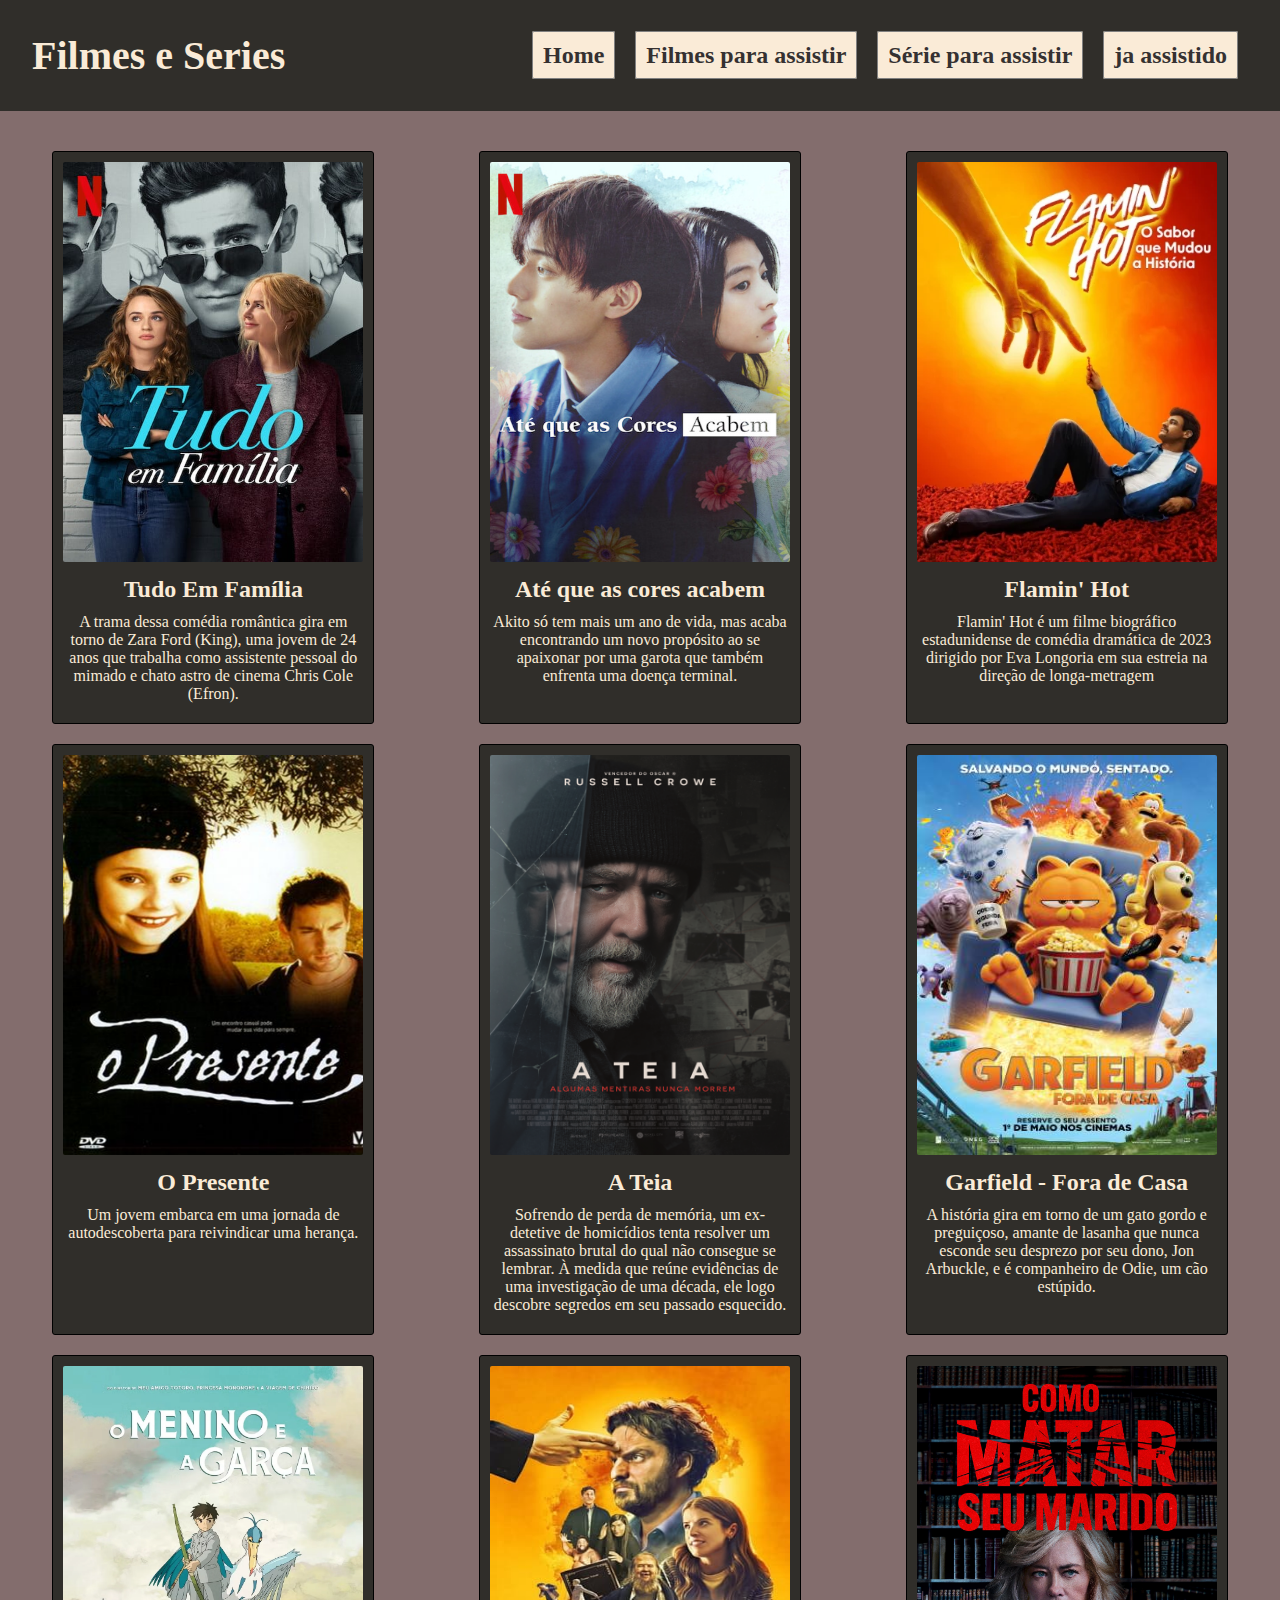
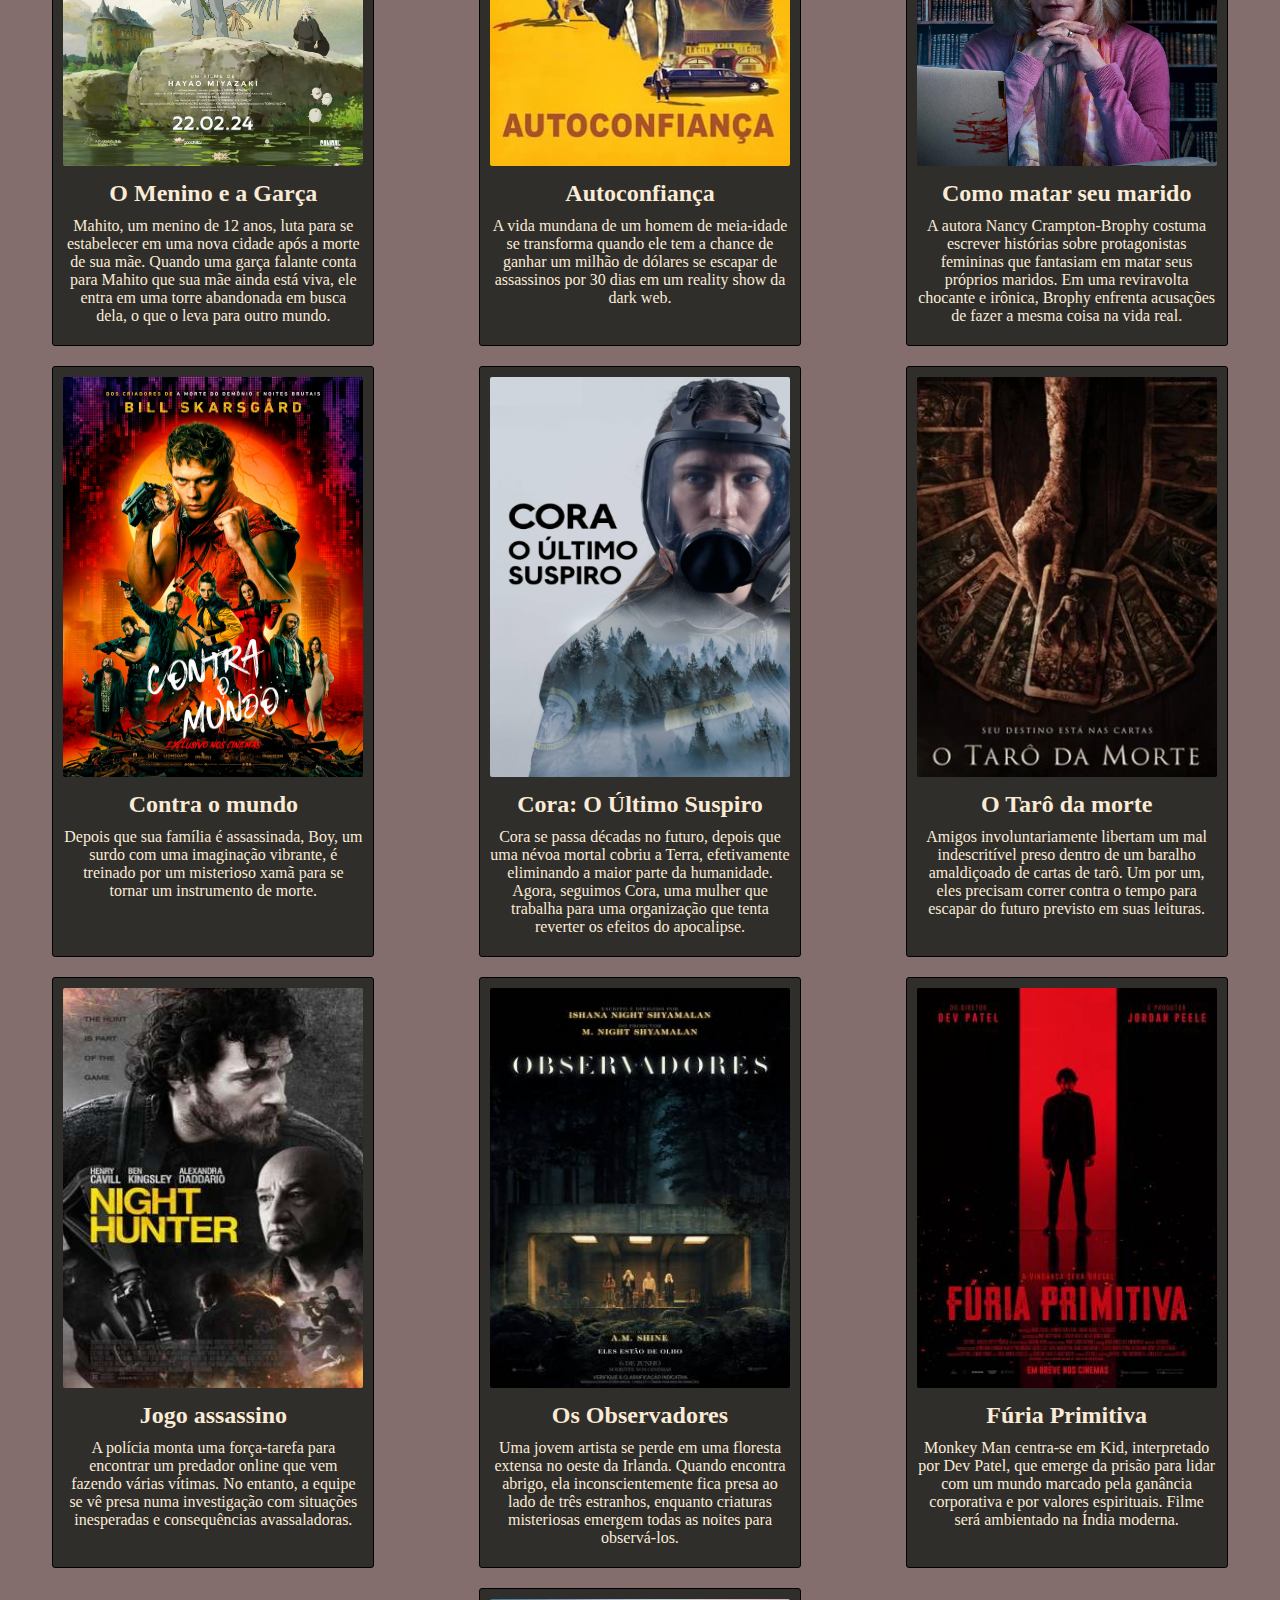
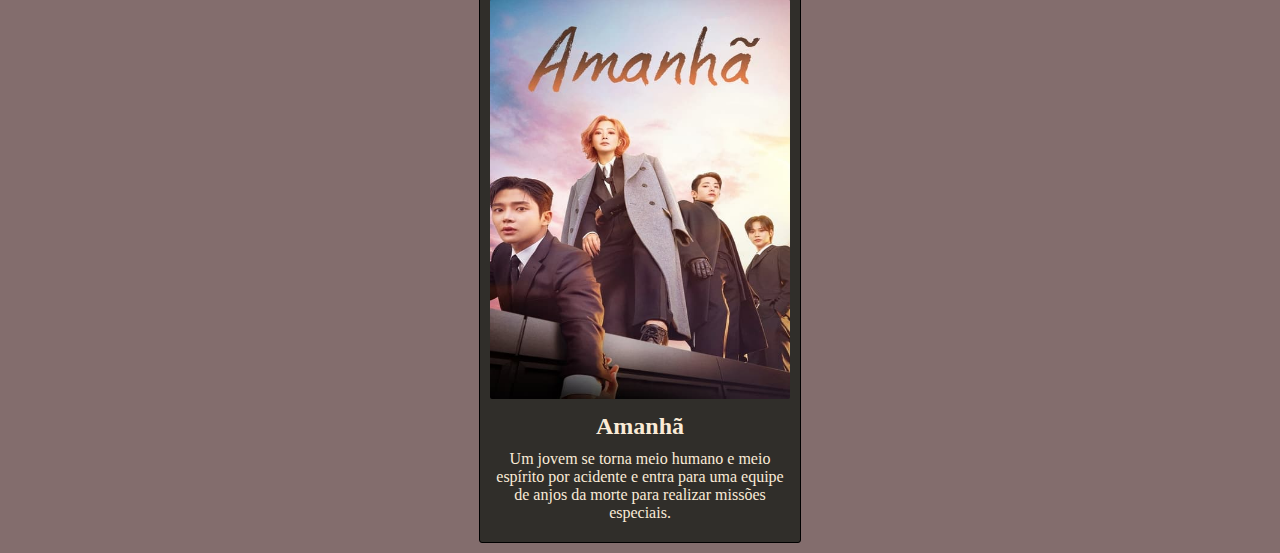
<file: index.html>
<!DOCTYPE html>
<html lang="en">
<head>
    <meta charset="UTF-8">
    <meta name="viewport" content="width=device-width, initial-scale=1.0">
    <link rel="stylesheet" href="css/styles.css">
    <title>Filmes</title>
</head>
<body>
    <header>
        <nav class="navbar">
            <h1>Filmes e Series</h1>
            <ul>
                <li><a href="index.html">Home</a></li>
                <li><a href="index-filme.html">Filmes para assistir</a></li>
                <li><a href="index-serie.html">Série para assistir</a></li>
                <li><a href="index-filme-assistido.html">ja assistido</a></li>
            </ul>
        </nav>
    </header>
    <main class="filmes">
        <section id="filme">
            <img src="img/tudoemfamilia2024.jpg" alt="filme tudo em familia">
            <h2>Tudo Em Família</h2>
            <p>A trama dessa comédia romântica gira em torno de Zara Ford (King), uma jovem de 24 anos que trabalha como assistente pessoal do mimado e chato astro de cinema Chris Cole (Efron).</p>
        </section>
        <section id="filme">
            <img src="img/atequeascoresacabem2024.webp" alt="filme ate que as corem acabem">
            <h2>Até que as cores acabem</h2>
            <p>Akito só tem mais um ano de vida, mas acaba encontrando um novo propósito ao se apaixonar por uma garota que também enfrenta uma doença terminal.</p>
        </section>
        <section id="filme">
            <img src="img/flaminhot.webp" alt="filme flaminhot">
            <h2>Flamin' Hot</h2>
            <p>Flamin' Hot é um filme biográfico estadunidense de comédia dramática de 2023 dirigido por Eva Longoria em sua estreia na direção de longa-metragem</p>
        </section>
        <section id="filme">
            <img src="img/opresente.webp" alt="filme o presente">
            <h2>O Presente</h2>
            <p>Um jovem embarca em uma jornada de autodescoberta para reivindicar uma herança.</p>
        </section>
        <section id="filme">
            <img src="img/ateia2024.webp" alt="filme a teia">
            <h2>A Teia</h2>
            <p>Sofrendo de perda de memória, um ex-detetive de homicídios tenta resolver um assassinato brutal do qual não consegue se lembrar. À medida que reúne evidências de uma investigação de uma década, ele logo descobre segredos em seu passado esquecido.</p>
        </section>
        <section id="filme">
            <img src="img/garfield-capa.jfif" alt="garfield">
            <h2>Garfield - Fora de Casa</h2>
            <p>A história gira em torno de um gato gordo e preguiçoso, amante de lasanha que nunca esconde seu desprezo por seu dono, Jon Arbuckle, e é companheiro de Odie, um cão estúpido.</p>
        </section>
        <section id="filme">
            <img src="img/omeninoeagarça.webp" alt="filme o menino e a garça">
            <h2>O Menino e a Garça</h2>
            <p>Mahito, um menino de 12 anos, luta para se estabelecer em uma nova cidade após a morte de sua mãe. Quando uma garça falante conta para Mahito que sua mãe ainda está viva, ele entra em uma torre abandonada em busca dela, o que o leva para outro mundo.</p>
        </section>
        
        <section id="filme">
            <img src="img/autoconfianca2024.jpg" alt="filme autoconfiaça">
            <h2>Autoconfiança</h2>
            <p>A vida mundana de um homem de meia-idade se transforma quando ele tem a chance de ganhar um milhão de dólares se escapar de assassinos por 30 dias em um reality show da dark web.</p>
        </section>
        <section id="filme">
            <img src="img/comomatarseumarido2024.png" alt="filme como matar seu marido">
            <h2>Como matar seu marido</h2>
            <p>A autora Nancy Crampton-Brophy costuma escrever histórias sobre protagonistas femininas que fantasiam em matar seus próprios maridos. Em uma reviravolta chocante e irônica, Brophy enfrenta acusações de fazer a mesma coisa na vida real.</p>
        </section>
        <section id="filme">
            <img src="img/contraomundo2024.jpg" alt=" filme contra o mundo">
            <h2>Contra o mundo</h2>
            <p>Depois que sua família é assassinada, Boy, um surdo com uma imaginação vibrante, é treinado por um misterioso xamã para se tornar um instrumento de morte.</p>
        </section>
        <section id="filme">
            <img src="img/coraoultimosuspiro.webp" alt="filme cora o ultimo suspiro">
            <h2>Cora: O Último Suspiro</h2>
            <p>Cora se passa décadas no futuro, depois que uma névoa mortal cobriu a Terra, efetivamente eliminando a maior parte da humanidade. Agora, seguimos Cora, uma mulher que trabalha para uma organização que tenta reverter os efeitos do apocalipse.</p>
        </section>
        <section id="filme">
            <img src="img/otarodamorte.webp" alt="filme o taro da morte">
            <h2>O Tarô da morte</h2>
            <p>Amigos involuntariamente libertam um mal indescritível preso dentro de um baralho amaldiçoado de cartas de tarô. Um por um, eles precisam correr contra o tempo para escapar do futuro previsto em suas leituras.</p>
        </section>
        <section id="filme">
            <img src="img/jogoassassino.jpg" alt="filme jogo assassino">
            <h2>Jogo assassino</h2>
            <p>A polícia monta uma força-tarefa para encontrar um predador online que vem fazendo várias vítimas. No entanto, a equipe se vê presa numa investigação com situações inesperadas e consequências avassaladoras.</p>
        </section>
        <section id="filme">
            <img src="img/observadores-capa.jfif" alt="Os Observadores">
            <h2>Os Observadores</h2>
            <p>Uma jovem artista se perde em uma floresta extensa no oeste da Irlanda. Quando encontra abrigo, ela inconscientemente fica presa ao lado de três estranhos, enquanto criaturas misteriosas emergem todas as noites para observá-los.</p>
        </section>
        <section id="filme">
            <img src="img/furia-primitiva.jfif" alt="furia primitiva">
            <h2>Fúria Primitiva</h2>
            <p>Monkey Man centra-se em Kid, interpretado por Dev Patel, que emerge da prisão para lidar com um mundo marcado pela ganância corporativa e por valores espirituais. Filme será ambientado na Índia moderna.</p>
        </section>
        <section id="filme">
            <img src="img/amanha.jpg" alt="serie amanha">
            <h2>Amanhã</h2>
            <p>Um jovem se torna meio humano e meio espírito por acidente e entra para uma equipe de anjos da morte para realizar missões especiais.</p>
        </section>
    </main>
</body>
</html>
</file>
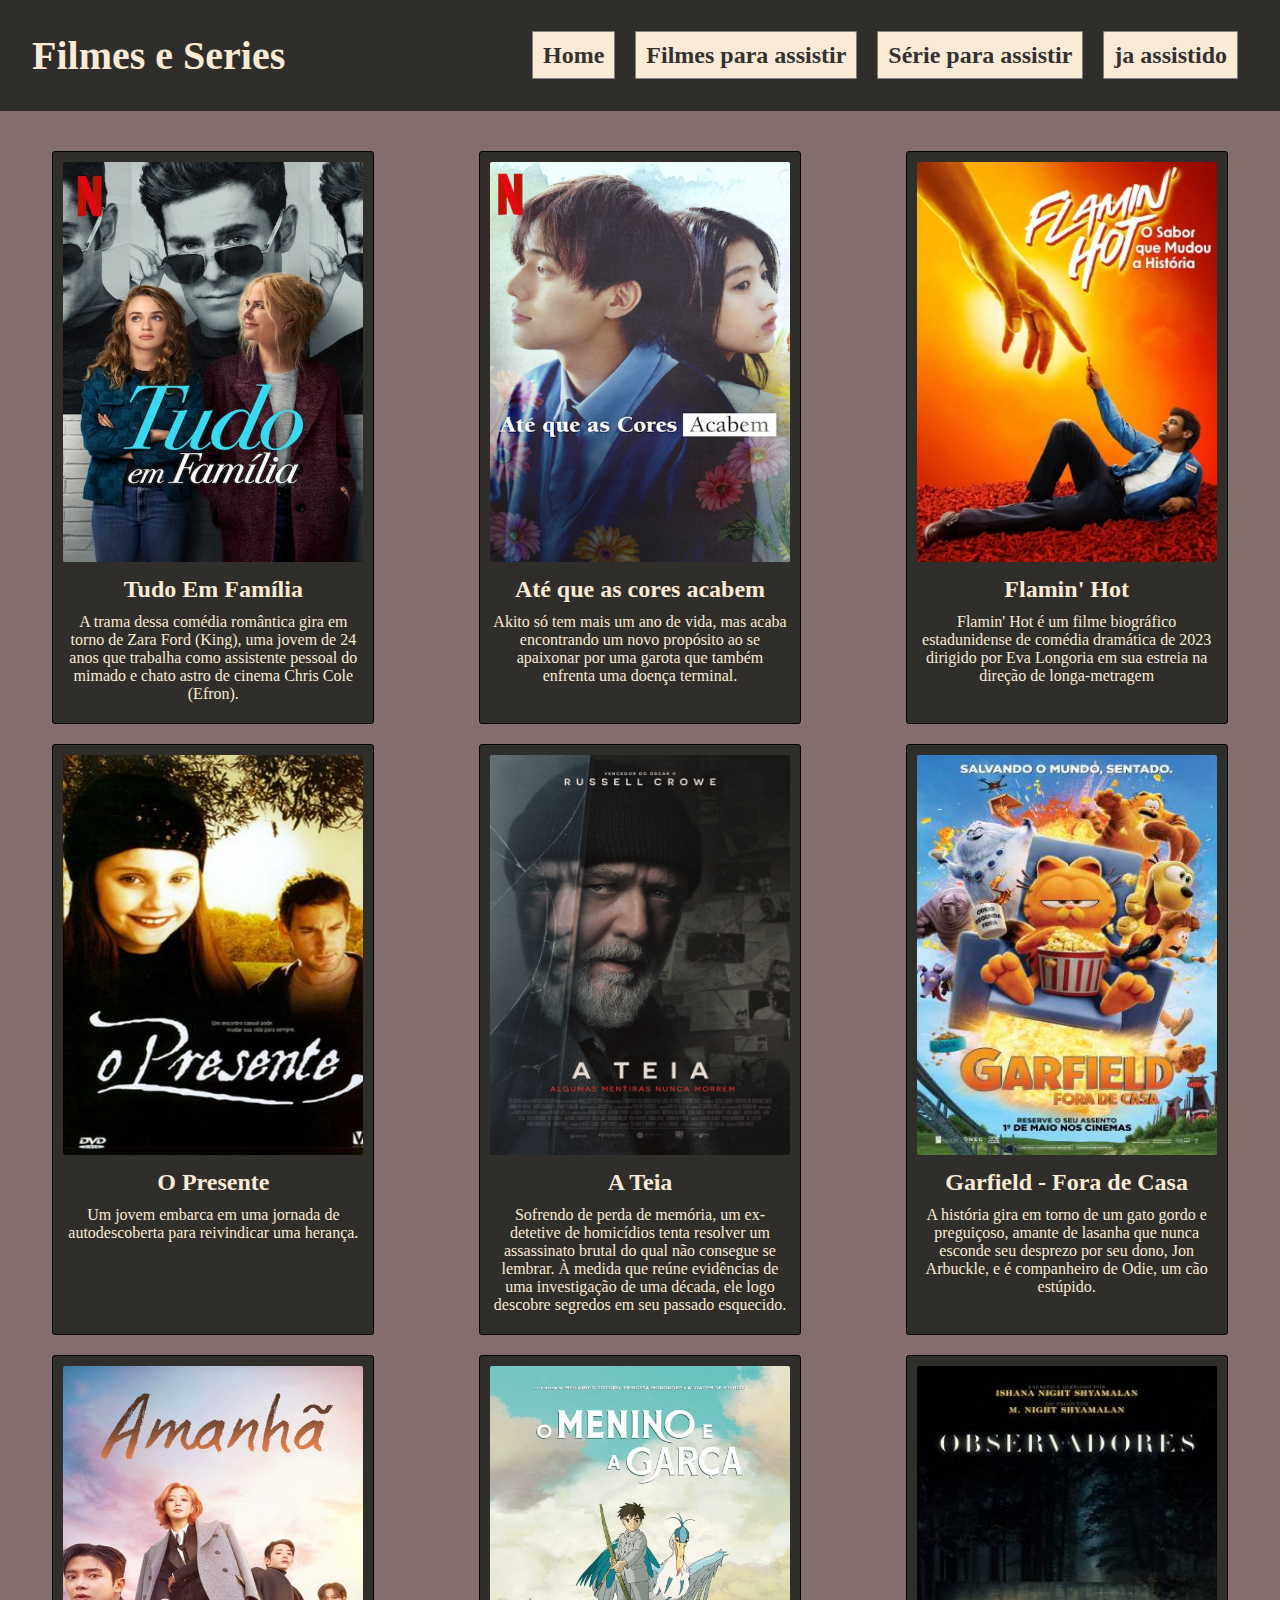
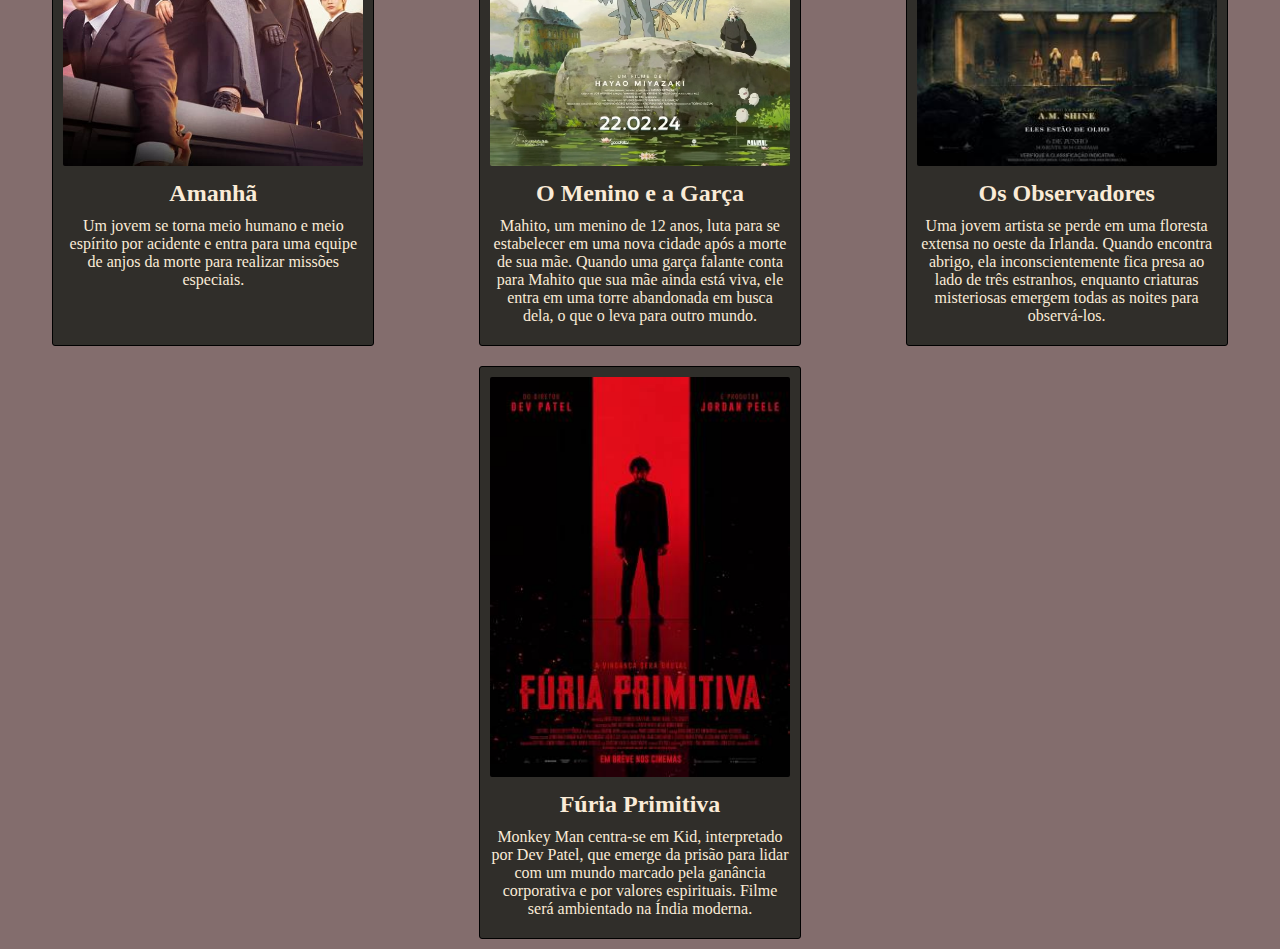
<file: index-filme-assistido.html>
<!DOCTYPE html>
<html lang="en">
<head>
    <meta charset="UTF-8">
    <meta name="viewport" content="width=device-width, initial-scale=1.0">
    <link rel="stylesheet" href="css/styles.css">
    <title>Filmes</title>
</head>
<body>
    <header>
        <nav class="navbar">
            <h1>Filmes e Series</h1>
            <ul>
                <li><a href="index.html">Home</a></li>
                <li><a href="index-filme.html">Filmes para assistir</a></li>
                <li><a href="index-serie.html">Série para assistir</a></li>
                <li><a href="index-filme-assistido.html">ja assistido</a></li>
            </ul>
        </nav>
    </header>
    <main class="filmes">
        <section id="filme">
            <img src="img/tudoemfamilia2024.jpg" alt="filme tudo em familia">
            <h2>Tudo Em Família</h2>
            <p>A trama dessa comédia romântica gira em torno de Zara Ford (King), uma jovem de 24 anos que trabalha como assistente pessoal do mimado e chato astro de cinema Chris Cole (Efron).</p>
        </section>
        <section id="filme">
            <img src="img/atequeascoresacabem2024.webp" alt="filme ate que as corem acabem">
            <h2>Até que as cores acabem</h2>
            <p>Akito só tem mais um ano de vida, mas acaba encontrando um novo propósito ao se apaixonar por uma garota que também enfrenta uma doença terminal.</p>
        </section>
        <section id="filme">
            <img src="img/flaminhot.webp" alt="filme flaminhot">
            <h2>Flamin' Hot</h2>
            <p>Flamin' Hot é um filme biográfico estadunidense de comédia dramática de 2023 dirigido por Eva Longoria em sua estreia na direção de longa-metragem</p>
        </section>
        <section id="filme">
            <img src="img/opresente.webp" alt="filme o presente">
            <h2>O Presente</h2>
            <p>Um jovem embarca em uma jornada de autodescoberta para reivindicar uma herança.</p>
        </section>
        <section id="filme">
            <img src="img/ateia2024.webp" alt="filme a teia">
            <h2>A Teia</h2>
            <p>Sofrendo de perda de memória, um ex-detetive de homicídios tenta resolver um assassinato brutal do qual não consegue se lembrar. À medida que reúne evidências de uma investigação de uma década, ele logo descobre segredos em seu passado esquecido.</p>
        </section>
        <section id="filme">
            <img src="img/garfield-capa.jfif" alt="garfield">
            <h2>Garfield - Fora de Casa</h2>
            <p>A história gira em torno de um gato gordo e preguiçoso, amante de lasanha que nunca esconde seu desprezo por seu dono, Jon Arbuckle, e é companheiro de Odie, um cão estúpido.</p>
        </section>
        <section id="filme">
            <img src="img/amanha.jpg" alt="serie amanha">
            <h2>Amanhã</h2>
            <p>Um jovem se torna meio humano e meio espírito por acidente e entra para uma equipe de anjos da morte para realizar missões especiais.</p>
        </section>
        <section id="filme">
            <img src="img/omeninoeagarça.webp" alt="filme o menino e a garça">
            <h2>O Menino e a Garça</h2>
            <p>Mahito, um menino de 12 anos, luta para se estabelecer em uma nova cidade após a morte de sua mãe. Quando uma garça falante conta para Mahito que sua mãe ainda está viva, ele entra em uma torre abandonada em busca dela, o que o leva para outro mundo.</p>
        </section>
        <section id="filme">
            <img src="img/observadores-capa.jfif" alt="Os Observadores">
            <h2>Os Observadores</h2>
            <p>Uma jovem artista se perde em uma floresta extensa no oeste da Irlanda. Quando encontra abrigo, ela inconscientemente fica presa ao lado de três estranhos, enquanto criaturas misteriosas emergem todas as noites para observá-los.</p>
        </section>
        <section id="filme">
            <img src="img/furia-primitiva.jfif" alt="furia primitiva">
            <h2>Fúria Primitiva</h2>
            <p>Monkey Man centra-se em Kid, interpretado por Dev Patel, que emerge da prisão para lidar com um mundo marcado pela ganância corporativa e por valores espirituais. Filme será ambientado na Índia moderna.</p>
        </section>
    </main>
</body>
</html>
</file>
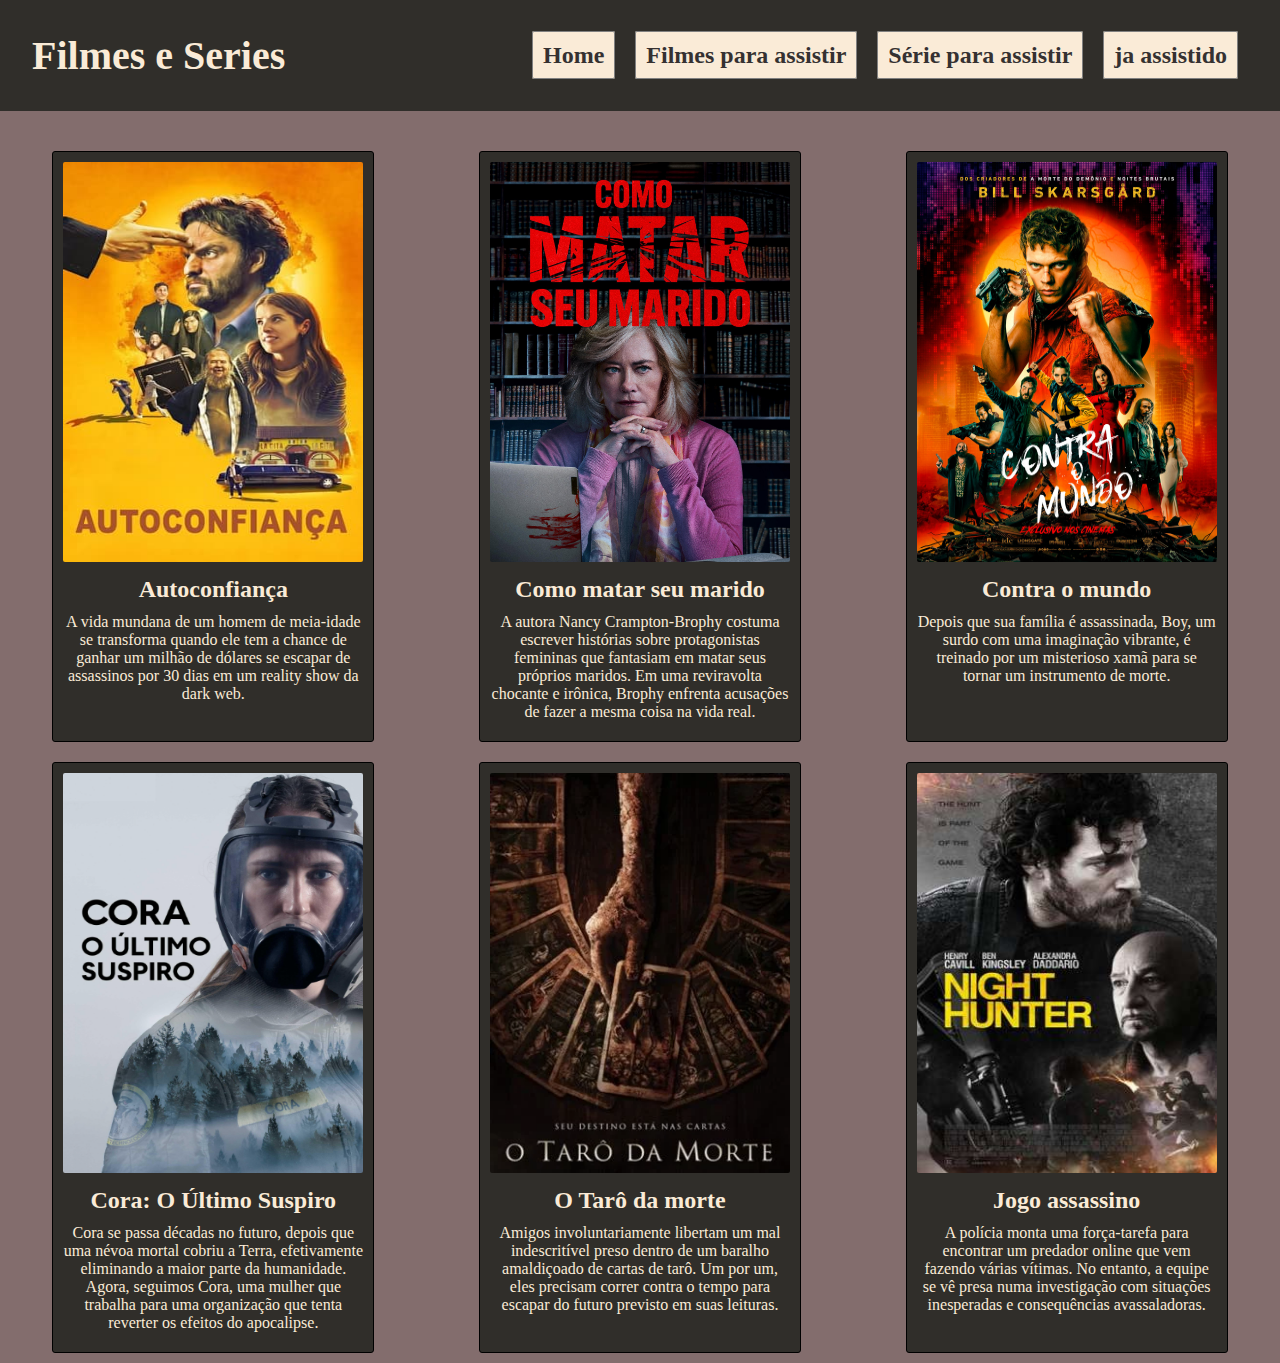
<file: index-filme.html>
<!DOCTYPE html>
<html lang="en">
<head>
    <meta charset="UTF-8">
    <meta name="viewport" content="width=device-width, initial-scale=1.0">
    <link rel="stylesheet" href="css/styles.css">
    <title>Filmes</title>
</head>
<body>
    <header>
        <nav class="navbar">
            <h1>Filmes e Series</h1>
            <ul>
                <li><a href="index.html">Home</a></li>
                <li><a href="index-filme.html">Filmes para assistir</a></li>
                <li><a href="index-serie.html">Série para assistir</a></li>
                <li><a href="index-filme-assistido.html">ja assistido</a></li>
            </ul>
        </nav>
    </header>
    <main class="filmes"> 
        <section id="filme">
            <img src="img/autoconfianca2024.jpg" alt="filme autoconfiaça">
            <h2>Autoconfiança</h2>
            <p>A vida mundana de um homem de meia-idade se transforma quando ele tem a chance de ganhar um milhão de dólares se escapar de assassinos por 30 dias em um reality show da dark web.</p>
        </section>
        <section id="filme">
            <img src="img/comomatarseumarido2024.png" alt="filme como matar seu marido">
            <h2>Como matar seu marido</h2>
            <p>A autora Nancy Crampton-Brophy costuma escrever histórias sobre protagonistas femininas que fantasiam em matar seus próprios maridos. Em uma reviravolta chocante e irônica, Brophy enfrenta acusações de fazer a mesma coisa na vida real.</p>
        </section>
        <section id="filme">
            <img src="img/contraomundo2024.jpg" alt=" filme contra o mundo">
            <h2>Contra o mundo</h2>
            <p>Depois que sua família é assassinada, Boy, um surdo com uma imaginação vibrante, é treinado por um misterioso xamã para se tornar um instrumento de morte.</p>
        </section>
        <section id="filme">
            <img src="img/coraoultimosuspiro.webp" alt="filme cora o ultimo suspiro">
            <h2>Cora: O Último Suspiro</h2>
            <p>Cora se passa décadas no futuro, depois que uma névoa mortal cobriu a Terra, efetivamente eliminando a maior parte da humanidade. Agora, seguimos Cora, uma mulher que trabalha para uma organização que tenta reverter os efeitos do apocalipse.</p>
        </section>
        <section id="filme">
            <img src="img/otarodamorte.webp" alt="filme o taro da morte">
            <h2>O Tarô da morte</h2>
            <p>Amigos involuntariamente libertam um mal indescritível preso dentro de um baralho amaldiçoado de cartas de tarô. Um por um, eles precisam correr contra o tempo para escapar do futuro previsto em suas leituras.</p>
        </section>
        <section id="filme">
            <img src="img/jogoassassino.jpg" alt="filme jogo assassino">
            <h2>Jogo assassino</h2>
            <p>A polícia monta uma força-tarefa para encontrar um predador online que vem fazendo várias vítimas. No entanto, a equipe se vê presa numa investigação com situações inesperadas e consequências avassaladoras.</p>
        </section>
    </main>
</body>
</html>
</file>
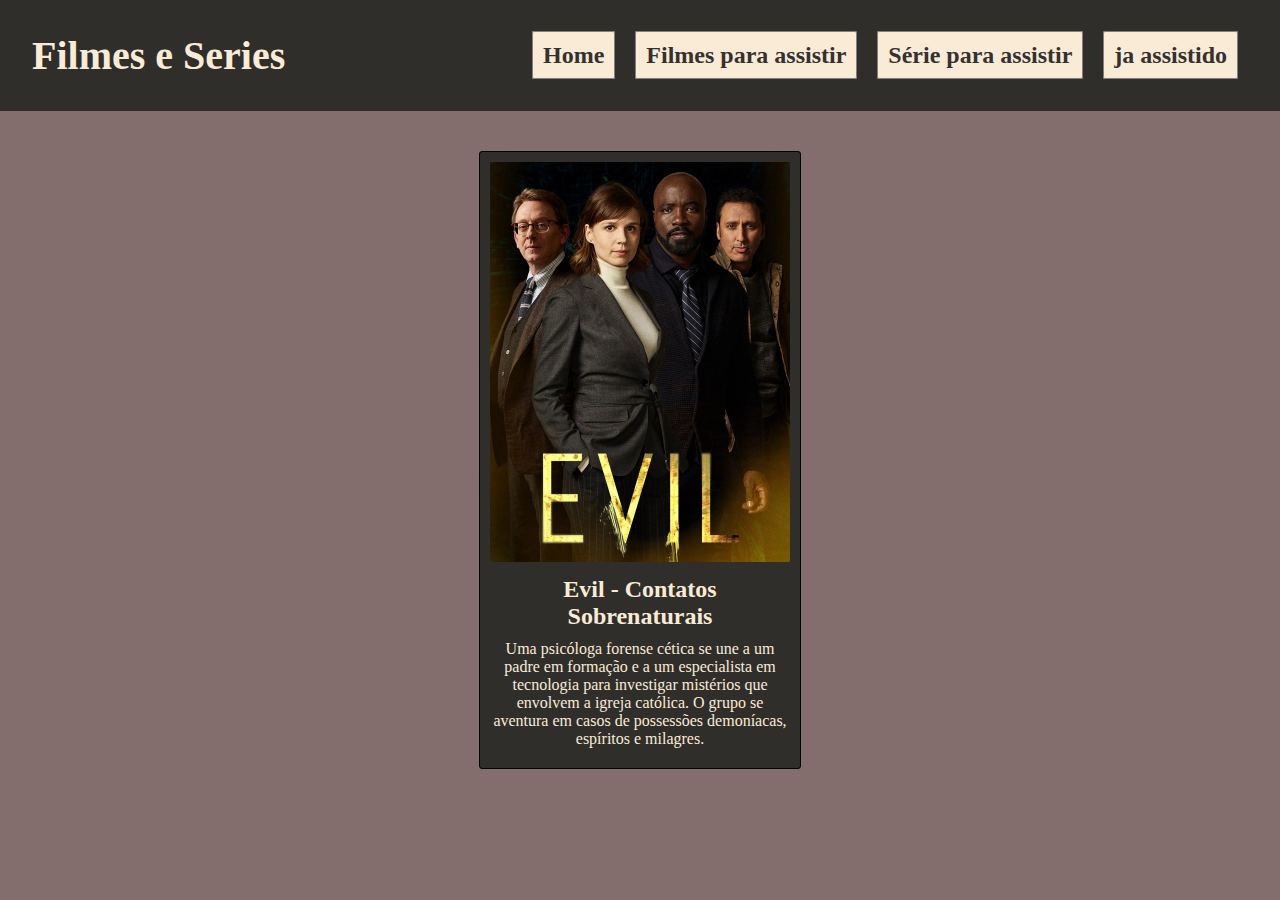
<file: index-serie.html>
<!DOCTYPE html>
<html lang="en">
<head>
    <meta charset="UTF-8">
    <meta name="viewport" content="width=device-width, initial-scale=1.0">
    <link rel="stylesheet" href="css/styles.css">
    <title>Filmes</title>
</head>
<body>
    <header>
        <nav class="navbar">
            <h1>Filmes e Series</h1>
            <ul>
                <li><a href="index.html">Home</a></li>
                <li><a href="index-filme.html">Filmes para assistir</a></li>
                <li><a href="index-serie.html">Série para assistir</a></li>
                <li><a href="index-filme-assistido.html">ja assistido</a></li>
            </ul>
        </nav>
    </header>
    <main class="filmes">
        <section id="filme">
            <img src="img/Evil.webp" alt="Serie evil">
            <h2>Evil - Contatos Sobrenaturais</h2>
            <p>Uma psicóloga forense cética se une a um padre em formação e a um especialista em tecnologia para investigar mistérios que envolvem a igreja católica. O grupo se aventura em casos de possessões demoníacas, espíritos e milagres.</p>
        </section>
    </main>
</body>
</html>
</file>
<file: css/styles.css>
* {
    margin: 0;
    padding: 0;
}

body {
    background-color: rgb(131, 109, 109);
}

.navbar {
    display: flex;
    background-color: rgb(48, 46, 42);
    padding: 2rem;
    justify-content: space-between;
    align-items: center;
    margin-bottom: 30px;
}

.navbar h1 {
    font-size: 2.5rem;
    color: antiquewhite;
    
}

.navbar ul {
    display: flex;
}




.navbar li {
    padding: 10px;
    list-style: none;
    font-size: 1.5rem;
}

.navbar a {
    text-decoration: none;
    color: rgb(53, 49, 49);
    border: 1px solid gray;
    border-radius: 2px;
    background-color: antiquewhite;
    padding: 10px;
    font-weight: bold;
    transition: 0.4s;
}

.navbar a:hover {
    text-decoration: none;
    color: antiquewhite;
    border: 1px solid gray;
    border-radius: 2px;
    background-color: rgb(53, 49, 49);
    padding: 10px;
    font-weight: bold;
}

.filmes {
    display: flex;
    flex-wrap: wrap;
}



#filme {
    padding: 10px;
    border: 1px solid black;
    border-radius: 3px;
    background-color: rgb(48, 46, 42);
    margin: 10px auto;
    width: 300px;
    transition: 0.4s;
}

#filme:hover {
    padding: 10px;
    border: 1px solid black;
    border-radius: 3px;
    background-color: rgba(48, 46, 42, 0.637);
    margin: 10px auto;
    width: 300px;
}


#filme h2, p {
    color: antiquewhite;
    text-align: center;
}

#filme h2 {
    margin-bottom: 10px;
}

#filme p {
    margin-bottom: 10px;
}

.filmes img {
    width: 300px;
    height: 400px;
    border-radius: 2px;
    margin-bottom: 10px;
}

@media(max-width: 768px) {
    .navbar a {
        text-decoration: none;
        color: rgb(53, 49, 49);
        border: 1px solid gray;
        border-radius: 2px;
        background-color: antiquewhite;
        padding: 5px;
        font-weight: bold;
        transition: 0.4s;
        
    }
}

@media(max-width: 450px) {
    .navbar h1 {
        font-size: 20px;
        color: antiquewhite;
    }
    .navbar a {
        text-decoration: none;
        color: rgb(53, 49, 49);
        border: 1px solid gray;
        border-radius: 2px;
        background-color: antiquewhite;
        padding: 4px;
        font-weight: bold;
        transition: 0.4s;
    }
    .navbar li {
        padding: 10px;
        list-style: none;
        font-size: 9px;
    }
}
</file>
